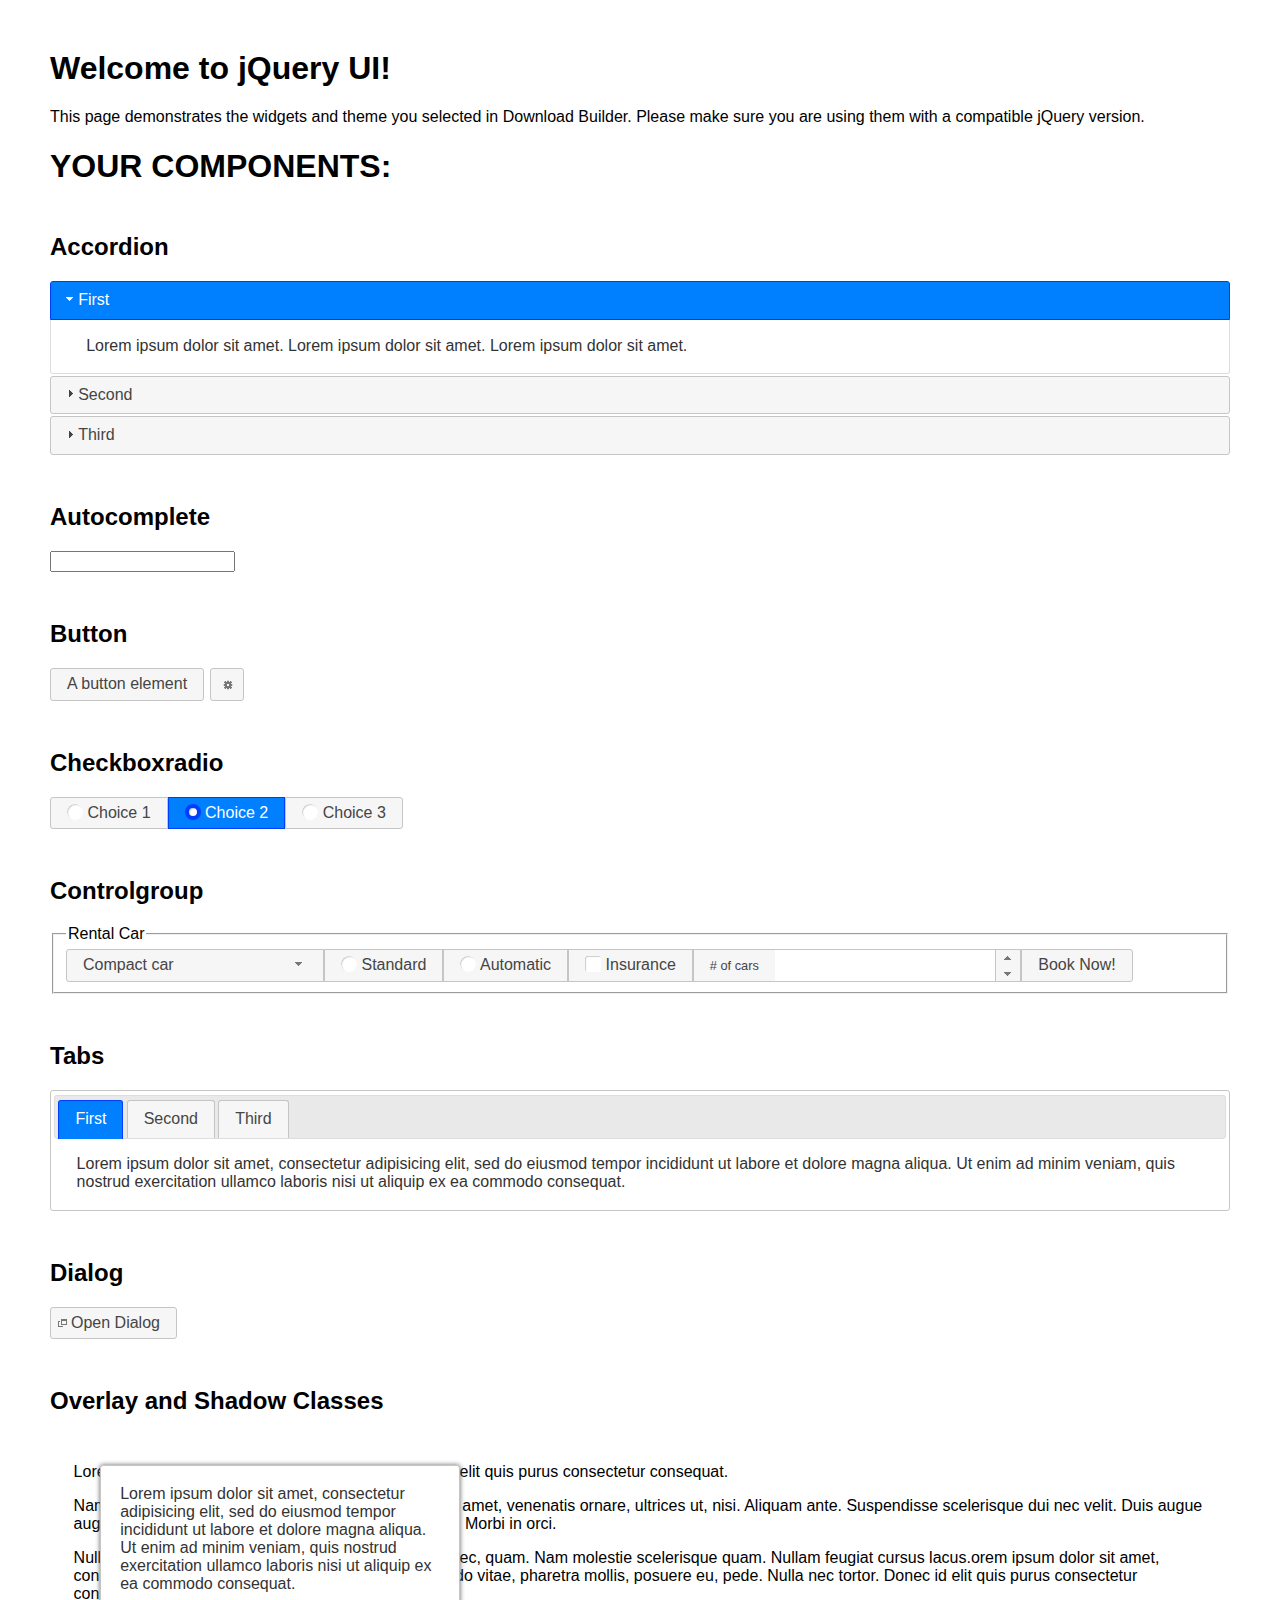
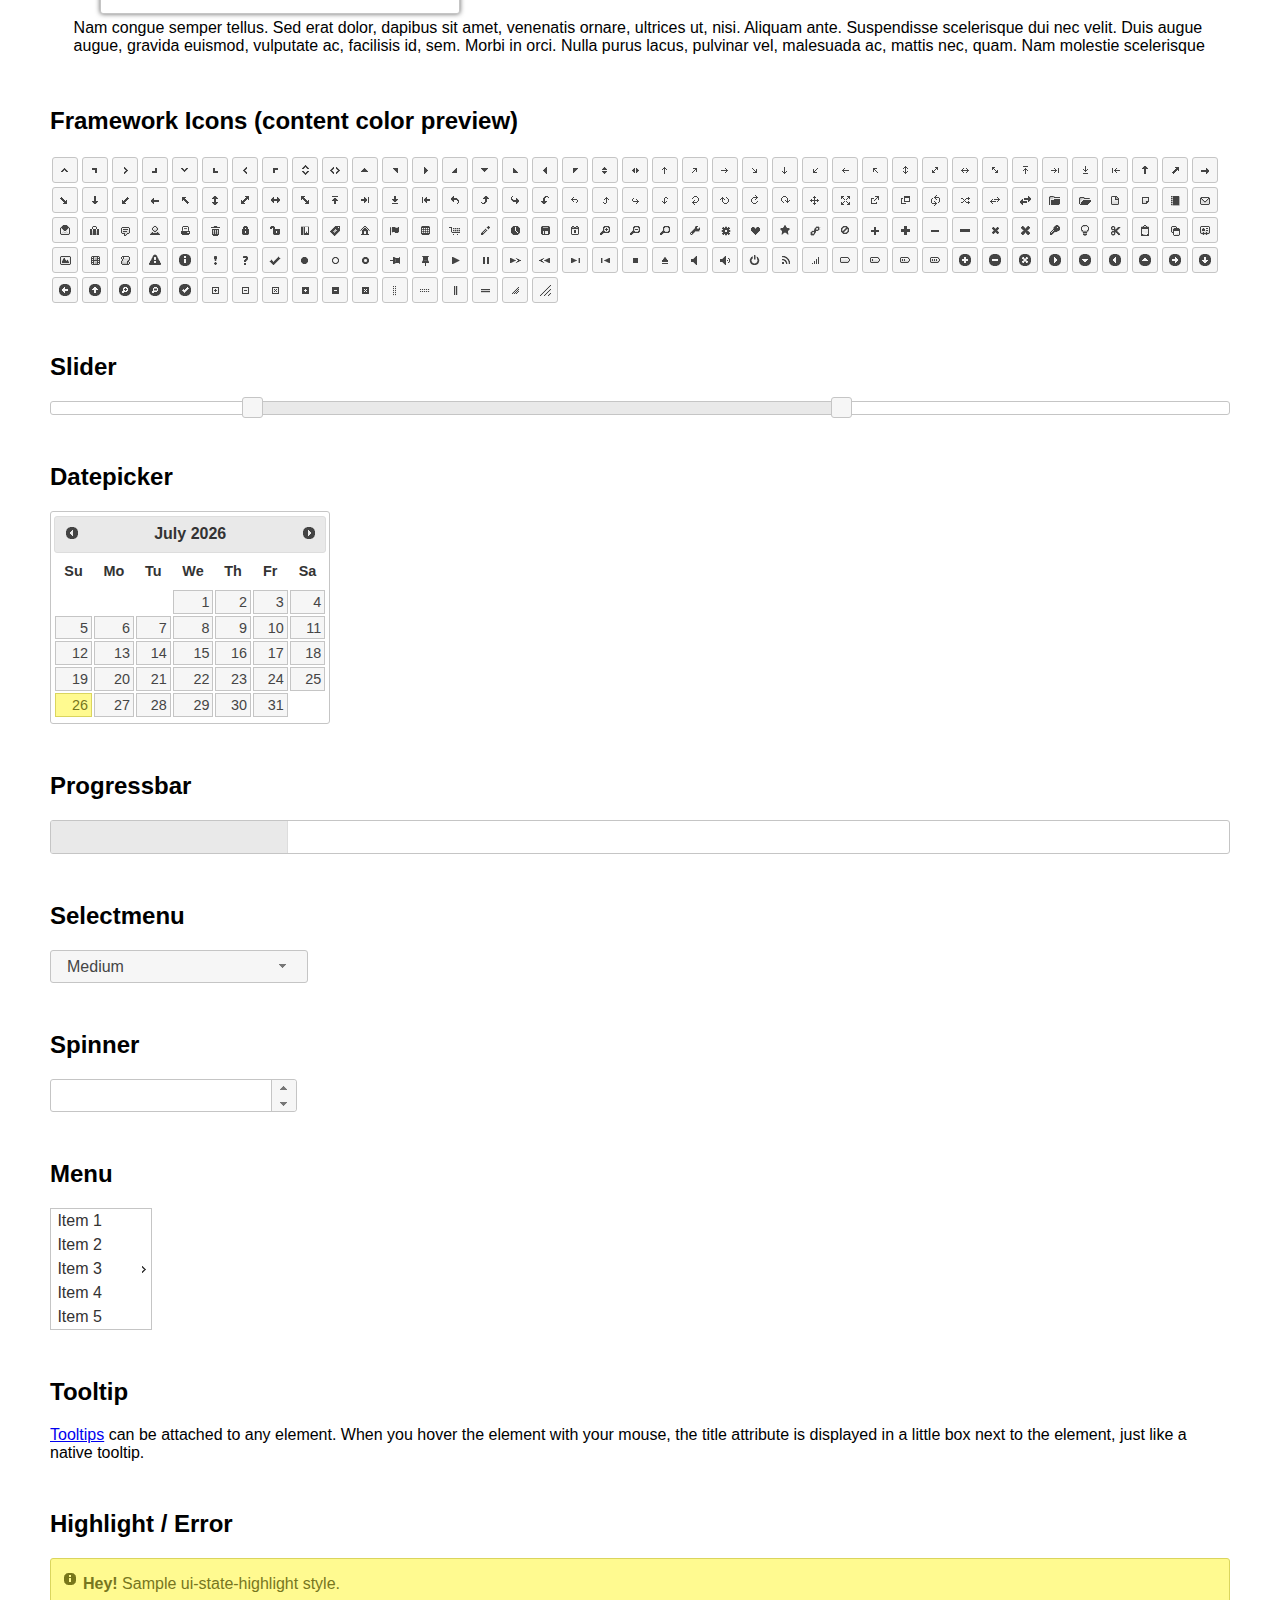
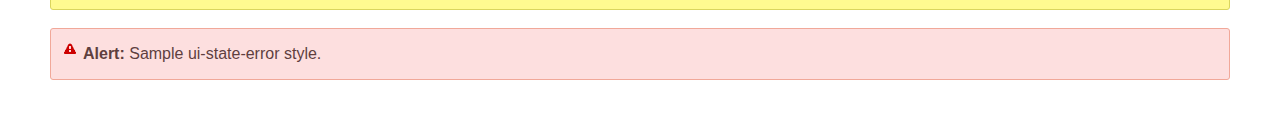
<file: vendor/jqueryui/index.html>
<!doctype html>
<html lang="us">
<head>
	<meta charset="utf-8">
	<title>jQuery UI Example Page</title>
	<link href="jquery-ui.css" rel="stylesheet">
	<style>
	body{
		font-family: "Trebuchet MS", sans-serif;
		margin: 50px;
	}
	.demoHeaders {
		margin-top: 2em;
	}
	#dialog-link {
		padding: .4em 1em .4em 20px;
		text-decoration: none;
		position: relative;
	}
	#dialog-link span.ui-icon {
		margin: 0 5px 0 0;
		position: absolute;
		left: .2em;
		top: 50%;
		margin-top: -8px;
	}
	#icons {
		margin: 0;
		padding: 0;
	}
	#icons li {
		margin: 2px;
		position: relative;
		padding: 4px 0;
		cursor: pointer;
		float: left;
		list-style: none;
	}
	#icons span.ui-icon {
		float: left;
		margin: 0 4px;
	}
	.fakewindowcontain .ui-widget-overlay {
		position: absolute;
	}
	select {
		width: 200px;
	}
	</style>
</head>
<body>

<h1>Welcome to jQuery UI!</h1>

<div class="ui-widget">
	<p>This page demonstrates the widgets and theme you selected in Download Builder. Please make sure you are using them with a compatible jQuery version.</p>
</div>

<h1>YOUR COMPONENTS:</h1>


<!-- Accordion -->
<h2 class="demoHeaders">Accordion</h2>
<div id="accordion">
	<h3>First</h3>
	<div>Lorem ipsum dolor sit amet. Lorem ipsum dolor sit amet. Lorem ipsum dolor sit amet.</div>
	<h3>Second</h3>
	<div>Phasellus mattis tincidunt nibh.</div>
	<h3>Third</h3>
	<div>Nam dui erat, auctor a, dignissim quis.</div>
</div>



<!-- Autocomplete -->
<h2 class="demoHeaders">Autocomplete</h2>
<div>
	<input id="autocomplete" title="type &quot;a&quot;">
</div>



<!-- Button -->
<h2 class="demoHeaders">Button</h2>
<button id="button">A button element</button>
<button id="button-icon">An icon-only button</button>



<!-- Checkboxradio -->
<h2 class="demoHeaders">Checkboxradio</h2>
<form style="margin-top: 1em;">
	<div id="radioset">
		<input type="radio" id="radio1" name="radio"><label for="radio1">Choice 1</label>
		<input type="radio" id="radio2" name="radio" checked="checked"><label for="radio2">Choice 2</label>
		<input type="radio" id="radio3" name="radio"><label for="radio3">Choice 3</label>
	</div>
</form>



<!-- Controlgroup -->
<h2 class="demoHeaders">Controlgroup</h2>
<fieldset>
	<legend>Rental Car</legend>
	<div id="controlgroup">
		<select id="car-type">
			<option>Compact car</option>
			<option>Midsize car</option>
			<option>Full size car</option>
			<option>SUV</option>
			<option>Luxury</option>
			<option>Truck</option>
			<option>Van</option>
		</select>
		<label for="transmission-standard">Standard</label>
		<input type="radio" name="transmission" id="transmission-standard">
		<label for="transmission-automatic">Automatic</label>
		<input type="radio" name="transmission" id="transmission-automatic">
		<label for="insurance">Insurance</label>
		<input type="checkbox" name="insurance" id="insurance">
		<label for="horizontal-spinner" class="ui-controlgroup-label"># of cars</label>
		<input id="horizontal-spinner" class="ui-spinner-input">
		<button>Book Now!</button>
	</div>
</fieldset>



<!-- Tabs -->
<h2 class="demoHeaders">Tabs</h2>
<div id="tabs">
	<ul>
		<li><a href="#tabs-1">First</a></li>
		<li><a href="#tabs-2">Second</a></li>
		<li><a href="#tabs-3">Third</a></li>
	</ul>
	<div id="tabs-1">Lorem ipsum dolor sit amet, consectetur adipisicing elit, sed do eiusmod tempor incididunt ut labore et dolore magna aliqua. Ut enim ad minim veniam, quis nostrud exercitation ullamco laboris nisi ut aliquip ex ea commodo consequat.</div>
	<div id="tabs-2">Phasellus mattis tincidunt nibh. Cras orci urna, blandit id, pretium vel, aliquet ornare, felis. Maecenas scelerisque sem non nisl. Fusce sed lorem in enim dictum bibendum.</div>
	<div id="tabs-3">Nam dui erat, auctor a, dignissim quis, sollicitudin eu, felis. Pellentesque nisi urna, interdum eget, sagittis et, consequat vestibulum, lacus. Mauris porttitor ullamcorper augue.</div>
</div>



<h2 class="demoHeaders">Dialog</h2>
<p>
	<button id="dialog-link" class="ui-button ui-corner-all ui-widget">
		<span class="ui-icon ui-icon-newwin"></span>Open Dialog
	</button>
</p>

<h2 class="demoHeaders">Overlay and Shadow Classes</h2>
<div style="position: relative; width: 96%; height: 200px; padding:1% 2%; overflow:hidden;" class="fakewindowcontain">
	<p>Lorem ipsum dolor sit amet,  Nulla nec tortor. Donec id elit quis purus consectetur consequat. </p><p>Nam congue semper tellus. Sed erat dolor, dapibus sit amet, venenatis ornare, ultrices ut, nisi. Aliquam ante. Suspendisse scelerisque dui nec velit. Duis augue augue, gravida euismod, vulputate ac, facilisis id, sem. Morbi in orci. </p><p>Nulla purus lacus, pulvinar vel, malesuada ac, mattis nec, quam. Nam molestie scelerisque quam. Nullam feugiat cursus lacus.orem ipsum dolor sit amet, consectetur adipiscing elit. Donec libero risus, commodo vitae, pharetra mollis, posuere eu, pede. Nulla nec tortor. Donec id elit quis purus consectetur consequat. </p><p>Nam congue semper tellus. Sed erat dolor, dapibus sit amet, venenatis ornare, ultrices ut, nisi. Aliquam ante. Suspendisse scelerisque dui nec velit. Duis augue augue, gravida euismod, vulputate ac, facilisis id, sem. Morbi in orci. Nulla purus lacus, pulvinar vel, malesuada ac, mattis nec, quam. Nam molestie scelerisque quam. </p><p>Nullam feugiat cursus lacus.orem ipsum dolor sit amet, consectetur adipiscing elit. Donec libero risus, commodo vitae, pharetra mollis, posuere eu, pede. Nulla nec tortor. Donec id elit quis purus consectetur consequat. Nam congue semper tellus. Sed erat dolor, dapibus sit amet, venenatis ornare, ultrices ut, nisi. Aliquam ante. </p><p>Suspendisse scelerisque dui nec velit. Duis augue augue, gravida euismod, vulputate ac, facilisis id, sem. Morbi in orci. Nulla purus lacus, pulvinar vel, malesuada ac, mattis nec, quam. Nam molestie scelerisque quam. Nullam feugiat cursus lacus.orem ipsum dolor sit amet, consectetur adipiscing elit. Donec libero risus, commodo vitae, pharetra mollis, posuere eu, pede. Nulla nec tortor. Donec id elit quis purus consectetur consequat. Nam congue semper tellus. Sed erat dolor, dapibus sit amet, venenatis ornare, ultrices ut, nisi. </p>

	<!-- ui-dialog -->
	<div class="ui-widget-overlay ui-front"></div>
	<div style="position: absolute; width: 320px; left: 50px; top: 30px; padding: 1.2em" class="ui-widget ui-front ui-widget-content ui-corner-all ui-widget-shadow">
		Lorem ipsum dolor sit amet, consectetur adipisicing elit, sed do eiusmod tempor incididunt ut labore et dolore magna aliqua. Ut enim ad minim veniam, quis nostrud exercitation ullamco laboris nisi ut aliquip ex ea commodo consequat.
	</div>

</div>

<!-- ui-dialog -->
<div id="dialog" title="Dialog Title">
	<p>Lorem ipsum dolor sit amet, consectetur adipisicing elit, sed do eiusmod tempor incididunt ut labore et dolore magna aliqua. Ut enim ad minim veniam, quis nostrud exercitation ullamco laboris nisi ut aliquip ex ea commodo consequat.</p>
</div>



<h2 class="demoHeaders">Framework Icons (content color preview)</h2>
<ul id="icons" class="ui-widget ui-helper-clearfix">
	<li class="ui-state-default ui-corner-all" title=".ui-icon-caret-1-n"><span class="ui-icon ui-icon-caret-1-n"></span></li>
	<li class="ui-state-default ui-corner-all" title=".ui-icon-caret-1-ne"><span class="ui-icon ui-icon-caret-1-ne"></span></li>
	<li class="ui-state-default ui-corner-all" title=".ui-icon-caret-1-e"><span class="ui-icon ui-icon-caret-1-e"></span></li>
	<li class="ui-state-default ui-corner-all" title=".ui-icon-caret-1-se"><span class="ui-icon ui-icon-caret-1-se"></span></li>
	<li class="ui-state-default ui-corner-all" title=".ui-icon-caret-1-s"><span class="ui-icon ui-icon-caret-1-s"></span></li>
	<li class="ui-state-default ui-corner-all" title=".ui-icon-caret-1-sw"><span class="ui-icon ui-icon-caret-1-sw"></span></li>
	<li class="ui-state-default ui-corner-all" title=".ui-icon-caret-1-w"><span class="ui-icon ui-icon-caret-1-w"></span></li>
	<li class="ui-state-default ui-corner-all" title=".ui-icon-caret-1-nw"><span class="ui-icon ui-icon-caret-1-nw"></span></li>
	<li class="ui-state-default ui-corner-all" title=".ui-icon-caret-2-n-s"><span class="ui-icon ui-icon-caret-2-n-s"></span></li>
	<li class="ui-state-default ui-corner-all" title=".ui-icon-caret-2-e-w"><span class="ui-icon ui-icon-caret-2-e-w"></span></li>
	<li class="ui-state-default ui-corner-all" title=".ui-icon-triangle-1-n"><span class="ui-icon ui-icon-triangle-1-n"></span></li>
	<li class="ui-state-default ui-corner-all" title=".ui-icon-triangle-1-ne"><span class="ui-icon ui-icon-triangle-1-ne"></span></li>
	<li class="ui-state-default ui-corner-all" title=".ui-icon-triangle-1-e"><span class="ui-icon ui-icon-triangle-1-e"></span></li>
	<li class="ui-state-default ui-corner-all" title=".ui-icon-triangle-1-se"><span class="ui-icon ui-icon-triangle-1-se"></span></li>
	<li class="ui-state-default ui-corner-all" title=".ui-icon-triangle-1-s"><span class="ui-icon ui-icon-triangle-1-s"></span></li>
	<li class="ui-state-default ui-corner-all" title=".ui-icon-triangle-1-sw"><span class="ui-icon ui-icon-triangle-1-sw"></span></li>
	<li class="ui-state-default ui-corner-all" title=".ui-icon-triangle-1-w"><span class="ui-icon ui-icon-triangle-1-w"></span></li>
	<li class="ui-state-default ui-corner-all" title=".ui-icon-triangle-1-nw"><span class="ui-icon ui-icon-triangle-1-nw"></span></li>
	<li class="ui-state-default ui-corner-all" title=".ui-icon-triangle-2-n-s"><span class="ui-icon ui-icon-triangle-2-n-s"></span></li>
	<li class="ui-state-default ui-corner-all" title=".ui-icon-triangle-2-e-w"><span class="ui-icon ui-icon-triangle-2-e-w"></span></li>
	<li class="ui-state-default ui-corner-all" title=".ui-icon-arrow-1-n"><span class="ui-icon ui-icon-arrow-1-n"></span></li>
	<li class="ui-state-default ui-corner-all" title=".ui-icon-arrow-1-ne"><span class="ui-icon ui-icon-arrow-1-ne"></span></li>
	<li class="ui-state-default ui-corner-all" title=".ui-icon-arrow-1-e"><span class="ui-icon ui-icon-arrow-1-e"></span></li>
	<li class="ui-state-default ui-corner-all" title=".ui-icon-arrow-1-se"><span class="ui-icon ui-icon-arrow-1-se"></span></li>
	<li class="ui-state-default ui-corner-all" title=".ui-icon-arrow-1-s"><span class="ui-icon ui-icon-arrow-1-s"></span></li>
	<li class="ui-state-default ui-corner-all" title=".ui-icon-arrow-1-sw"><span class="ui-icon ui-icon-arrow-1-sw"></span></li>
	<li class="ui-state-default ui-corner-all" title=".ui-icon-arrow-1-w"><span class="ui-icon ui-icon-arrow-1-w"></span></li>
	<li class="ui-state-default ui-corner-all" title=".ui-icon-arrow-1-nw"><span class="ui-icon ui-icon-arrow-1-nw"></span></li>
	<li class="ui-state-default ui-corner-all" title=".ui-icon-arrow-2-n-s"><span class="ui-icon ui-icon-arrow-2-n-s"></span></li>
	<li class="ui-state-default ui-corner-all" title=".ui-icon-arrow-2-ne-sw"><span class="ui-icon ui-icon-arrow-2-ne-sw"></span></li>
	<li class="ui-state-default ui-corner-all" title=".ui-icon-arrow-2-e-w"><span class="ui-icon ui-icon-arrow-2-e-w"></span></li>
	<li class="ui-state-default ui-corner-all" title=".ui-icon-arrow-2-se-nw"><span class="ui-icon ui-icon-arrow-2-se-nw"></span></li>
	<li class="ui-state-default ui-corner-all" title=".ui-icon-arrowstop-1-n"><span class="ui-icon ui-icon-arrowstop-1-n"></span></li>
	<li class="ui-state-default ui-corner-all" title=".ui-icon-arrowstop-1-e"><span class="ui-icon ui-icon-arrowstop-1-e"></span></li>
	<li class="ui-state-default ui-corner-all" title=".ui-icon-arrowstop-1-s"><span class="ui-icon ui-icon-arrowstop-1-s"></span></li>
	<li class="ui-state-default ui-corner-all" title=".ui-icon-arrowstop-1-w"><span class="ui-icon ui-icon-arrowstop-1-w"></span></li>
	<li class="ui-state-default ui-corner-all" title=".ui-icon-arrowthick-1-n"><span class="ui-icon ui-icon-arrowthick-1-n"></span></li>
	<li class="ui-state-default ui-corner-all" title=".ui-icon-arrowthick-1-ne"><span class="ui-icon ui-icon-arrowthick-1-ne"></span></li>
	<li class="ui-state-default ui-corner-all" title=".ui-icon-arrowthick-1-e"><span class="ui-icon ui-icon-arrowthick-1-e"></span></li>
	<li class="ui-state-default ui-corner-all" title=".ui-icon-arrowthick-1-se"><span class="ui-icon ui-icon-arrowthick-1-se"></span></li>
	<li class="ui-state-default ui-corner-all" title=".ui-icon-arrowthick-1-s"><span class="ui-icon ui-icon-arrowthick-1-s"></span></li>
	<li class="ui-state-default ui-corner-all" title=".ui-icon-arrowthick-1-sw"><span class="ui-icon ui-icon-arrowthick-1-sw"></span></li>
	<li class="ui-state-default ui-corner-all" title=".ui-icon-arrowthick-1-w"><span class="ui-icon ui-icon-arrowthick-1-w"></span></li>
	<li class="ui-state-default ui-corner-all" title=".ui-icon-arrowthick-1-nw"><span class="ui-icon ui-icon-arrowthick-1-nw"></span></li>
	<li class="ui-state-default ui-corner-all" title=".ui-icon-arrowthick-2-n-s"><span class="ui-icon ui-icon-arrowthick-2-n-s"></span></li>
	<li class="ui-state-default ui-corner-all" title=".ui-icon-arrowthick-2-ne-sw"><span class="ui-icon ui-icon-arrowthick-2-ne-sw"></span></li>
	<li class="ui-state-default ui-corner-all" title=".ui-icon-arrowthick-2-e-w"><span class="ui-icon ui-icon-arrowthick-2-e-w"></span></li>
	<li class="ui-state-default ui-corner-all" title=".ui-icon-arrowthick-2-se-nw"><span class="ui-icon ui-icon-arrowthick-2-se-nw"></span></li>
	<li class="ui-state-default ui-corner-all" title=".ui-icon-arrowthickstop-1-n"><span class="ui-icon ui-icon-arrowthickstop-1-n"></span></li>
	<li class="ui-state-default ui-corner-all" title=".ui-icon-arrowthickstop-1-e"><span class="ui-icon ui-icon-arrowthickstop-1-e"></span></li>
	<li class="ui-state-default ui-corner-all" title=".ui-icon-arrowthickstop-1-s"><span class="ui-icon ui-icon-arrowthickstop-1-s"></span></li>
	<li class="ui-state-default ui-corner-all" title=".ui-icon-arrowthickstop-1-w"><span class="ui-icon ui-icon-arrowthickstop-1-w"></span></li>
	<li class="ui-state-default ui-corner-all" title=".ui-icon-arrowreturnthick-1-w"><span class="ui-icon ui-icon-arrowreturnthick-1-w"></span></li>
	<li class="ui-state-default ui-corner-all" title=".ui-icon-arrowreturnthick-1-n"><span class="ui-icon ui-icon-arrowreturnthick-1-n"></span></li>
	<li class="ui-state-default ui-corner-all" title=".ui-icon-arrowreturnthick-1-e"><span class="ui-icon ui-icon-arrowreturnthick-1-e"></span></li>
	<li class="ui-state-default ui-corner-all" title=".ui-icon-arrowreturnthick-1-s"><span class="ui-icon ui-icon-arrowreturnthick-1-s"></span></li>
	<li class="ui-state-default ui-corner-all" title=".ui-icon-arrowreturn-1-w"><span class="ui-icon ui-icon-arrowreturn-1-w"></span></li>
	<li class="ui-state-default ui-corner-all" title=".ui-icon-arrowreturn-1-n"><span class="ui-icon ui-icon-arrowreturn-1-n"></span></li>
	<li class="ui-state-default ui-corner-all" title=".ui-icon-arrowreturn-1-e"><span class="ui-icon ui-icon-arrowreturn-1-e"></span></li>
	<li class="ui-state-default ui-corner-all" title=".ui-icon-arrowreturn-1-s"><span class="ui-icon ui-icon-arrowreturn-1-s"></span></li>
	<li class="ui-state-default ui-corner-all" title=".ui-icon-arrowrefresh-1-w"><span class="ui-icon ui-icon-arrowrefresh-1-w"></span></li>
	<li class="ui-state-default ui-corner-all" title=".ui-icon-arrowrefresh-1-n"><span class="ui-icon ui-icon-arrowrefresh-1-n"></span></li>
	<li class="ui-state-default ui-corner-all" title=".ui-icon-arrowrefresh-1-e"><span class="ui-icon ui-icon-arrowrefresh-1-e"></span></li>
	<li class="ui-state-default ui-corner-all" title=".ui-icon-arrowrefresh-1-s"><span class="ui-icon ui-icon-arrowrefresh-1-s"></span></li>
	<li class="ui-state-default ui-corner-all" title=".ui-icon-arrow-4"><span class="ui-icon ui-icon-arrow-4"></span></li>
	<li class="ui-state-default ui-corner-all" title=".ui-icon-arrow-4-diag"><span class="ui-icon ui-icon-arrow-4-diag"></span></li>
	<li class="ui-state-default ui-corner-all" title=".ui-icon-extlink"><span class="ui-icon ui-icon-extlink"></span></li>
	<li class="ui-state-default ui-corner-all" title=".ui-icon-newwin"><span class="ui-icon ui-icon-newwin"></span></li>
	<li class="ui-state-default ui-corner-all" title=".ui-icon-refresh"><span class="ui-icon ui-icon-refresh"></span></li>
	<li class="ui-state-default ui-corner-all" title=".ui-icon-shuffle"><span class="ui-icon ui-icon-shuffle"></span></li>
	<li class="ui-state-default ui-corner-all" title=".ui-icon-transfer-e-w"><span class="ui-icon ui-icon-transfer-e-w"></span></li>
	<li class="ui-state-default ui-corner-all" title=".ui-icon-transferthick-e-w"><span class="ui-icon ui-icon-transferthick-e-w"></span></li>
	<li class="ui-state-default ui-corner-all" title=".ui-icon-folder-collapsed"><span class="ui-icon ui-icon-folder-collapsed"></span></li>
	<li class="ui-state-default ui-corner-all" title=".ui-icon-folder-open"><span class="ui-icon ui-icon-folder-open"></span></li>
	<li class="ui-state-default ui-corner-all" title=".ui-icon-document"><span class="ui-icon ui-icon-document"></span></li>
	<li class="ui-state-default ui-corner-all" title=".ui-icon-document-b"><span class="ui-icon ui-icon-document-b"></span></li>
	<li class="ui-state-default ui-corner-all" title=".ui-icon-note"><span class="ui-icon ui-icon-note"></span></li>
	<li class="ui-state-default ui-corner-all" title=".ui-icon-mail-closed"><span class="ui-icon ui-icon-mail-closed"></span></li>
	<li class="ui-state-default ui-corner-all" title=".ui-icon-mail-open"><span class="ui-icon ui-icon-mail-open"></span></li>
	<li class="ui-state-default ui-corner-all" title=".ui-icon-suitcase"><span class="ui-icon ui-icon-suitcase"></span></li>
	<li class="ui-state-default ui-corner-all" title=".ui-icon-comment"><span class="ui-icon ui-icon-comment"></span></li>
	<li class="ui-state-default ui-corner-all" title=".ui-icon-person"><span class="ui-icon ui-icon-person"></span></li>
	<li class="ui-state-default ui-corner-all" title=".ui-icon-print"><span class="ui-icon ui-icon-print"></span></li>
	<li class="ui-state-default ui-corner-all" title=".ui-icon-trash"><span class="ui-icon ui-icon-trash"></span></li>
	<li class="ui-state-default ui-corner-all" title=".ui-icon-locked"><span class="ui-icon ui-icon-locked"></span></li>
	<li class="ui-state-default ui-corner-all" title=".ui-icon-unlocked"><span class="ui-icon ui-icon-unlocked"></span></li>
	<li class="ui-state-default ui-corner-all" title=".ui-icon-bookmark"><span class="ui-icon ui-icon-bookmark"></span></li>
	<li class="ui-state-default ui-corner-all" title=".ui-icon-tag"><span class="ui-icon ui-icon-tag"></span></li>
	<li class="ui-state-default ui-corner-all" title=".ui-icon-home"><span class="ui-icon ui-icon-home"></span></li>
	<li class="ui-state-default ui-corner-all" title=".ui-icon-flag"><span class="ui-icon ui-icon-flag"></span></li>
	<li class="ui-state-default ui-corner-all" title=".ui-icon-calculator"><span class="ui-icon ui-icon-calculator"></span></li>
	<li class="ui-state-default ui-corner-all" title=".ui-icon-cart"><span class="ui-icon ui-icon-cart"></span></li>
	<li class="ui-state-default ui-corner-all" title=".ui-icon-pencil"><span class="ui-icon ui-icon-pencil"></span></li>
	<li class="ui-state-default ui-corner-all" title=".ui-icon-clock"><span class="ui-icon ui-icon-clock"></span></li>
	<li class="ui-state-default ui-corner-all" title=".ui-icon-disk"><span class="ui-icon ui-icon-disk"></span></li>
	<li class="ui-state-default ui-corner-all" title=".ui-icon-calendar"><span class="ui-icon ui-icon-calendar"></span></li>
	<li class="ui-state-default ui-corner-all" title=".ui-icon-zoomin"><span class="ui-icon ui-icon-zoomin"></span></li>
	<li class="ui-state-default ui-corner-all" title=".ui-icon-zoomout"><span class="ui-icon ui-icon-zoomout"></span></li>
	<li class="ui-state-default ui-corner-all" title=".ui-icon-search"><span class="ui-icon ui-icon-search"></span></li>
	<li class="ui-state-default ui-corner-all" title=".ui-icon-wrench"><span class="ui-icon ui-icon-wrench"></span></li>
	<li class="ui-state-default ui-corner-all" title=".ui-icon-gear"><span class="ui-icon ui-icon-gear"></span></li>
	<li class="ui-state-default ui-corner-all" title=".ui-icon-heart"><span class="ui-icon ui-icon-heart"></span></li>
	<li class="ui-state-default ui-corner-all" title=".ui-icon-star"><span class="ui-icon ui-icon-star"></span></li>
	<li class="ui-state-default ui-corner-all" title=".ui-icon-link"><span class="ui-icon ui-icon-link"></span></li>
	<li class="ui-state-default ui-corner-all" title=".ui-icon-cancel"><span class="ui-icon ui-icon-cancel"></span></li>
	<li class="ui-state-default ui-corner-all" title=".ui-icon-plus"><span class="ui-icon ui-icon-plus"></span></li>
	<li class="ui-state-default ui-corner-all" title=".ui-icon-plusthick"><span class="ui-icon ui-icon-plusthick"></span></li>
	<li class="ui-state-default ui-corner-all" title=".ui-icon-minus"><span class="ui-icon ui-icon-minus"></span></li>
	<li class="ui-state-default ui-corner-all" title=".ui-icon-minusthick"><span class="ui-icon ui-icon-minusthick"></span></li>
	<li class="ui-state-default ui-corner-all" title=".ui-icon-close"><span class="ui-icon ui-icon-close"></span></li>
	<li class="ui-state-default ui-corner-all" title=".ui-icon-closethick"><span class="ui-icon ui-icon-closethick"></span></li>
	<li class="ui-state-default ui-corner-all" title=".ui-icon-key"><span class="ui-icon ui-icon-key"></span></li>
	<li class="ui-state-default ui-corner-all" title=".ui-icon-lightbulb"><span class="ui-icon ui-icon-lightbulb"></span></li>
	<li class="ui-state-default ui-corner-all" title=".ui-icon-scissors"><span class="ui-icon ui-icon-scissors"></span></li>
	<li class="ui-state-default ui-corner-all" title=".ui-icon-clipboard"><span class="ui-icon ui-icon-clipboard"></span></li>
	<li class="ui-state-default ui-corner-all" title=".ui-icon-copy"><span class="ui-icon ui-icon-copy"></span></li>
	<li class="ui-state-default ui-corner-all" title=".ui-icon-contact"><span class="ui-icon ui-icon-contact"></span></li>
	<li class="ui-state-default ui-corner-all" title=".ui-icon-image"><span class="ui-icon ui-icon-image"></span></li>
	<li class="ui-state-default ui-corner-all" title=".ui-icon-video"><span class="ui-icon ui-icon-video"></span></li>
	<li class="ui-state-default ui-corner-all" title=".ui-icon-script"><span class="ui-icon ui-icon-script"></span></li>
	<li class="ui-state-default ui-corner-all" title=".ui-icon-alert"><span class="ui-icon ui-icon-alert"></span></li>
	<li class="ui-state-default ui-corner-all" title=".ui-icon-info"><span class="ui-icon ui-icon-info"></span></li>
	<li class="ui-state-default ui-corner-all" title=".ui-icon-notice"><span class="ui-icon ui-icon-notice"></span></li>
	<li class="ui-state-default ui-corner-all" title=".ui-icon-help"><span class="ui-icon ui-icon-help"></span></li>
	<li class="ui-state-default ui-corner-all" title=".ui-icon-check"><span class="ui-icon ui-icon-check"></span></li>
	<li class="ui-state-default ui-corner-all" title=".ui-icon-bullet"><span class="ui-icon ui-icon-bullet"></span></li>
	<li class="ui-state-default ui-corner-all" title=".ui-icon-radio-off"><span class="ui-icon ui-icon-radio-off"></span></li>
	<li class="ui-state-default ui-corner-all" title=".ui-icon-radio-on"><span class="ui-icon ui-icon-radio-on"></span></li>
	<li class="ui-state-default ui-corner-all" title=".ui-icon-pin-w"><span class="ui-icon ui-icon-pin-w"></span></li>
	<li class="ui-state-default ui-corner-all" title=".ui-icon-pin-s"><span class="ui-icon ui-icon-pin-s"></span></li>
	<li class="ui-state-default ui-corner-all" title=".ui-icon-play"><span class="ui-icon ui-icon-play"></span></li>
	<li class="ui-state-default ui-corner-all" title=".ui-icon-pause"><span class="ui-icon ui-icon-pause"></span></li>
	<li class="ui-state-default ui-corner-all" title=".ui-icon-seek-next"><span class="ui-icon ui-icon-seek-next"></span></li>
	<li class="ui-state-default ui-corner-all" title=".ui-icon-seek-prev"><span class="ui-icon ui-icon-seek-prev"></span></li>
	<li class="ui-state-default ui-corner-all" title=".ui-icon-seek-end"><span class="ui-icon ui-icon-seek-end"></span></li>
	<li class="ui-state-default ui-corner-all" title=".ui-icon-seek-first"><span class="ui-icon ui-icon-seek-first"></span></li>
	<li class="ui-state-default ui-corner-all" title=".ui-icon-stop"><span class="ui-icon ui-icon-stop"></span></li>
	<li class="ui-state-default ui-corner-all" title=".ui-icon-eject"><span class="ui-icon ui-icon-eject"></span></li>
	<li class="ui-state-default ui-corner-all" title=".ui-icon-volume-off"><span class="ui-icon ui-icon-volume-off"></span></li>
	<li class="ui-state-default ui-corner-all" title=".ui-icon-volume-on"><span class="ui-icon ui-icon-volume-on"></span></li>
	<li class="ui-state-default ui-corner-all" title=".ui-icon-power"><span class="ui-icon ui-icon-power"></span></li>
	<li class="ui-state-default ui-corner-all" title=".ui-icon-signal-diag"><span class="ui-icon ui-icon-signal-diag"></span></li>
	<li class="ui-state-default ui-corner-all" title=".ui-icon-signal"><span class="ui-icon ui-icon-signal"></span></li>
	<li class="ui-state-default ui-corner-all" title=".ui-icon-battery-0"><span class="ui-icon ui-icon-battery-0"></span></li>
	<li class="ui-state-default ui-corner-all" title=".ui-icon-battery-1"><span class="ui-icon ui-icon-battery-1"></span></li>
	<li class="ui-state-default ui-corner-all" title=".ui-icon-battery-2"><span class="ui-icon ui-icon-battery-2"></span></li>
	<li class="ui-state-default ui-corner-all" title=".ui-icon-battery-3"><span class="ui-icon ui-icon-battery-3"></span></li>
	<li class="ui-state-default ui-corner-all" title=".ui-icon-circle-plus"><span class="ui-icon ui-icon-circle-plus"></span></li>
	<li class="ui-state-default ui-corner-all" title=".ui-icon-circle-minus"><span class="ui-icon ui-icon-circle-minus"></span></li>
	<li class="ui-state-default ui-corner-all" title=".ui-icon-circle-close"><span class="ui-icon ui-icon-circle-close"></span></li>
	<li class="ui-state-default ui-corner-all" title=".ui-icon-circle-triangle-e"><span class="ui-icon ui-icon-circle-triangle-e"></span></li>
	<li class="ui-state-default ui-corner-all" title=".ui-icon-circle-triangle-s"><span class="ui-icon ui-icon-circle-triangle-s"></span></li>
	<li class="ui-state-default ui-corner-all" title=".ui-icon-circle-triangle-w"><span class="ui-icon ui-icon-circle-triangle-w"></span></li>
	<li class="ui-state-default ui-corner-all" title=".ui-icon-circle-triangle-n"><span class="ui-icon ui-icon-circle-triangle-n"></span></li>
	<li class="ui-state-default ui-corner-all" title=".ui-icon-circle-arrow-e"><span class="ui-icon ui-icon-circle-arrow-e"></span></li>
	<li class="ui-state-default ui-corner-all" title=".ui-icon-circle-arrow-s"><span class="ui-icon ui-icon-circle-arrow-s"></span></li>
	<li class="ui-state-default ui-corner-all" title=".ui-icon-circle-arrow-w"><span class="ui-icon ui-icon-circle-arrow-w"></span></li>
	<li class="ui-state-default ui-corner-all" title=".ui-icon-circle-arrow-n"><span class="ui-icon ui-icon-circle-arrow-n"></span></li>
	<li class="ui-state-default ui-corner-all" title=".ui-icon-circle-zoomin"><span class="ui-icon ui-icon-circle-zoomin"></span></li>
	<li class="ui-state-default ui-corner-all" title=".ui-icon-circle-zoomout"><span class="ui-icon ui-icon-circle-zoomout"></span></li>
	<li class="ui-state-default ui-corner-all" title=".ui-icon-circle-check"><span class="ui-icon ui-icon-circle-check"></span></li>
	<li class="ui-state-default ui-corner-all" title=".ui-icon-circlesmall-plus"><span class="ui-icon ui-icon-circlesmall-plus"></span></li>
	<li class="ui-state-default ui-corner-all" title=".ui-icon-circlesmall-minus"><span class="ui-icon ui-icon-circlesmall-minus"></span></li>
	<li class="ui-state-default ui-corner-all" title=".ui-icon-circlesmall-close"><span class="ui-icon ui-icon-circlesmall-close"></span></li>
	<li class="ui-state-default ui-corner-all" title=".ui-icon-squaresmall-plus"><span class="ui-icon ui-icon-squaresmall-plus"></span></li>
	<li class="ui-state-default ui-corner-all" title=".ui-icon-squaresmall-minus"><span class="ui-icon ui-icon-squaresmall-minus"></span></li>
	<li class="ui-state-default ui-corner-all" title=".ui-icon-squaresmall-close"><span class="ui-icon ui-icon-squaresmall-close"></span></li>
	<li class="ui-state-default ui-corner-all" title=".ui-icon-grip-dotted-vertical"><span class="ui-icon ui-icon-grip-dotted-vertical"></span></li>
	<li class="ui-state-default ui-corner-all" title=".ui-icon-grip-dotted-horizontal"><span class="ui-icon ui-icon-grip-dotted-horizontal"></span></li>
	<li class="ui-state-default ui-corner-all" title=".ui-icon-grip-solid-vertical"><span class="ui-icon ui-icon-grip-solid-vertical"></span></li>
	<li class="ui-state-default ui-corner-all" title=".ui-icon-grip-solid-horizontal"><span class="ui-icon ui-icon-grip-solid-horizontal"></span></li>
	<li class="ui-state-default ui-corner-all" title=".ui-icon-gripsmall-diagonal-se"><span class="ui-icon ui-icon-gripsmall-diagonal-se"></span></li>
	<li class="ui-state-default ui-corner-all" title=".ui-icon-grip-diagonal-se"><span class="ui-icon ui-icon-grip-diagonal-se"></span></li>
</ul>


<!-- Slider -->
<h2 class="demoHeaders">Slider</h2>
<div id="slider"></div>



<!-- Datepicker -->
<h2 class="demoHeaders">Datepicker</h2>
<div id="datepicker"></div>



<!-- Progressbar -->
<h2 class="demoHeaders">Progressbar</h2>
<div id="progressbar"></div>



<!-- Progressbar -->
<h2 class="demoHeaders">Selectmenu</h2>
<select id="selectmenu">
	<option>Slower</option>
	<option>Slow</option>
	<option selected="selected">Medium</option>
	<option>Fast</option>
	<option>Faster</option>
</select>



<!-- Spinner -->
<h2 class="demoHeaders">Spinner</h2>
<input id="spinner">



<!-- Menu -->
<h2 class="demoHeaders">Menu</h2>
<ul style="width:100px;" id="menu">
	<li><div>Item 1</div></li>
	<li><div>Item 2</div></li>
	<li><div>Item 3</div>
		<ul>
			<li><div>Item 3-1</div></li>
			<li><div>Item 3-2</div></li>
			<li><div>Item 3-3</div></li>
			<li><div>Item 3-4</div></li>
			<li><div>Item 3-5</div></li>
		</ul>
	</li>
	<li><div>Item 4</div></li>
	<li><div>Item 5</div></li>
</ul>



<!-- Tooltip -->
<h2 class="demoHeaders">Tooltip</h2>
<p id="tooltip">
	<a href="#" title="That&apos;s what this widget is">Tooltips</a> can be attached to any element. When you hover
the element with your mouse, the title attribute is displayed in a little box next to the element, just like a native tooltip.
</p>


<!-- Highlight / Error -->
<h2 class="demoHeaders">Highlight / Error</h2>
<div class="ui-widget">
	<div class="ui-state-highlight ui-corner-all" style="margin-top: 20px; padding: 0 .7em;">
		<p><span class="ui-icon ui-icon-info" style="float: left; margin-right: .3em;"></span>
		<strong>Hey!</strong> Sample ui-state-highlight style.</p>
	</div>
</div>
<br>
<div class="ui-widget">
	<div class="ui-state-error ui-corner-all" style="padding: 0 .7em;">
		<p><span class="ui-icon ui-icon-alert" style="float: left; margin-right: .3em;"></span>
		<strong>Alert:</strong> Sample ui-state-error style.</p>
	</div>
</div>

<script src="external/jquery/jquery.js"></script>
<script src="jquery-ui.js"></script>
<script>

$( "#accordion" ).accordion();



var availableTags = [
	"ActionScript",
	"AppleScript",
	"Asp",
	"BASIC",
	"C",
	"C++",
	"Clojure",
	"COBOL",
	"ColdFusion",
	"Erlang",
	"Fortran",
	"Groovy",
	"Haskell",
	"Java",
	"JavaScript",
	"Lisp",
	"Perl",
	"PHP",
	"Python",
	"Ruby",
	"Scala",
	"Scheme"
];
$( "#autocomplete" ).autocomplete({
	source: availableTags
});



$( "#button" ).button();
$( "#button-icon" ).button({
	icon: "ui-icon-gear",
	showLabel: false
});



$( "#radioset" ).buttonset();



$( "#controlgroup" ).controlgroup();



$( "#tabs" ).tabs();



$( "#dialog" ).dialog({
	autoOpen: false,
	width: 400,
	buttons: [
		{
			text: "Ok",
			click: function() {
				$( this ).dialog( "close" );
			}
		},
		{
			text: "Cancel",
			click: function() {
				$( this ).dialog( "close" );
			}
		}
	]
});

// Link to open the dialog
$( "#dialog-link" ).click(function( event ) {
	$( "#dialog" ).dialog( "open" );
	event.preventDefault();
});



$( "#datepicker" ).datepicker({
	inline: true
});



$( "#slider" ).slider({
	range: true,
	values: [ 17, 67 ]
});



$( "#progressbar" ).progressbar({
	value: 20
});



$( "#spinner" ).spinner();



$( "#menu" ).menu();



$( "#tooltip" ).tooltip();



$( "#selectmenu" ).selectmenu();


// Hover states on the static widgets
$( "#dialog-link, #icons li" ).hover(
	function() {
		$( this ).addClass( "ui-state-hover" );
	},
	function() {
		$( this ).removeClass( "ui-state-hover" );
	}
);
</script>
</body>
</html>
</file>
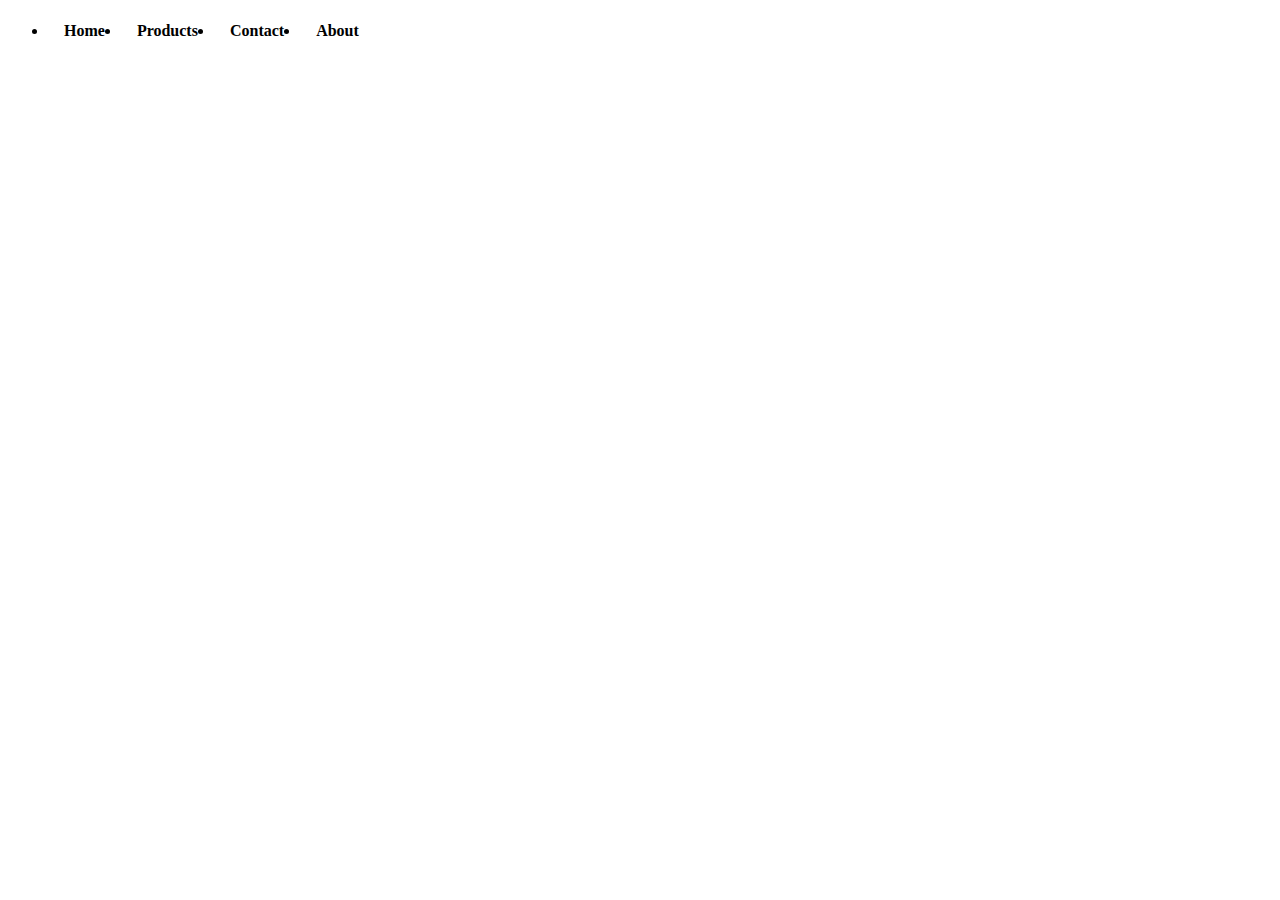
<file: Product.html>
<html>
<!-- Global site tag (gtag.js) - Google Analytics -->
<script async src="https://www.googletagmanager.com/gtag/js?id=UA-158278726-3"></script>
<script>
  window.dataLayer = window.dataLayer || [];
  function gtag(){dataLayer.push(arguments);}
  gtag('js', new Date());

  gtag('config', 'UA-158278726-3');
</script>

<head>
 <link rel="stylesheet" href="./Design.css">
</head>
<body>

<ul>
  <li><a  href="./index.html">Home</a></li>
  <li><a class="active" href="./Products.html">Products</a></li>
  <li><a href="#contact">Contact</a></li>
  <li><a href="#about">About</a></li>
</ul>

</head>
<body>

</body>
</html>
</file>
<file: Design.css>
<html>
<head>

  ul {
  list-style-type: none;
  margin: 0;
  padding: 0;
  overflow: hidden;
  border: 1px solid #e7e7e7;
  background-color: #A9A9A9;
  position: -webkit-sticky; /* Safari */
  position: sticky;
  top: 0;
}

li {
  float: left;
}

li a {
  display: block;
  color: #000000;
  text-align: center;
  padding: 14px 16px;
  text-decoration: none;
  font-weight: bold;
}

li a:hover:not(.active) {
  background-color: #ddd;
}
</style>
li a.active {
  color: white;
  background-color: #4CAF50;
}

</html>
</head>
</file>
